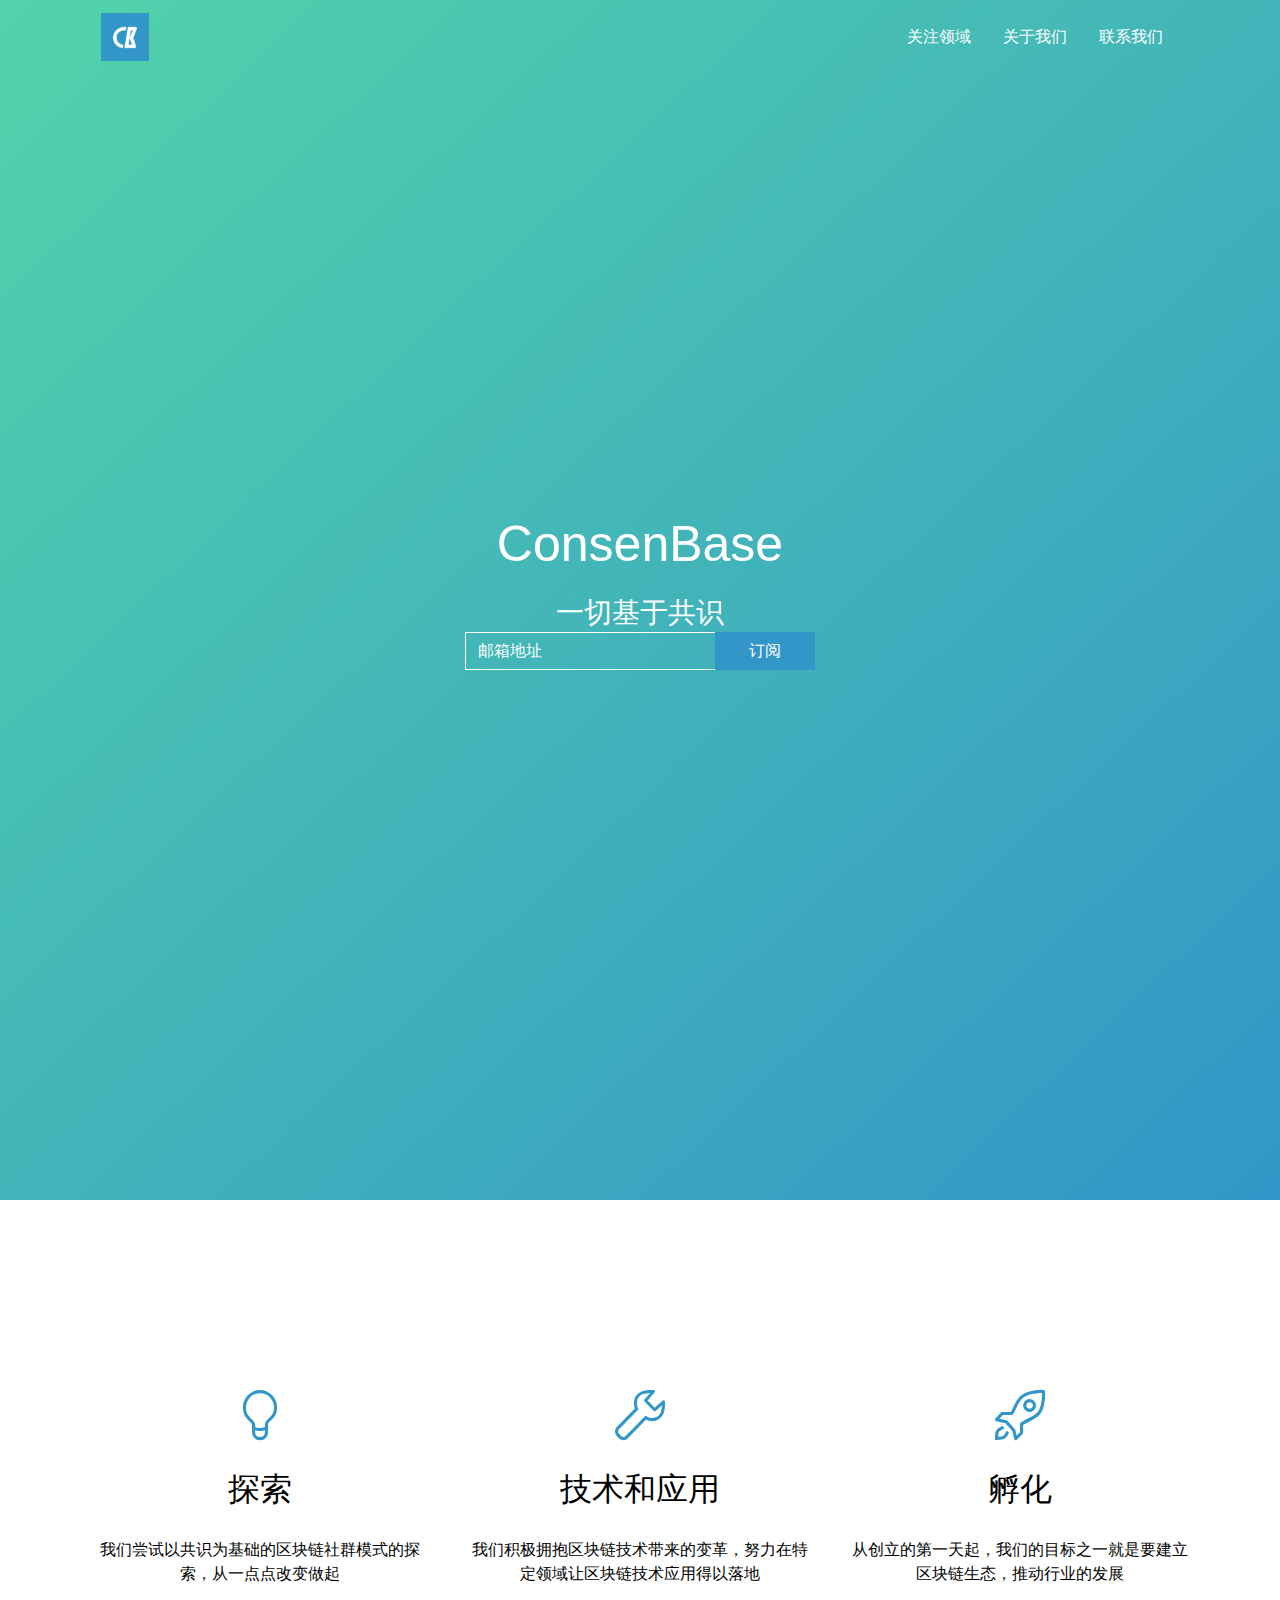
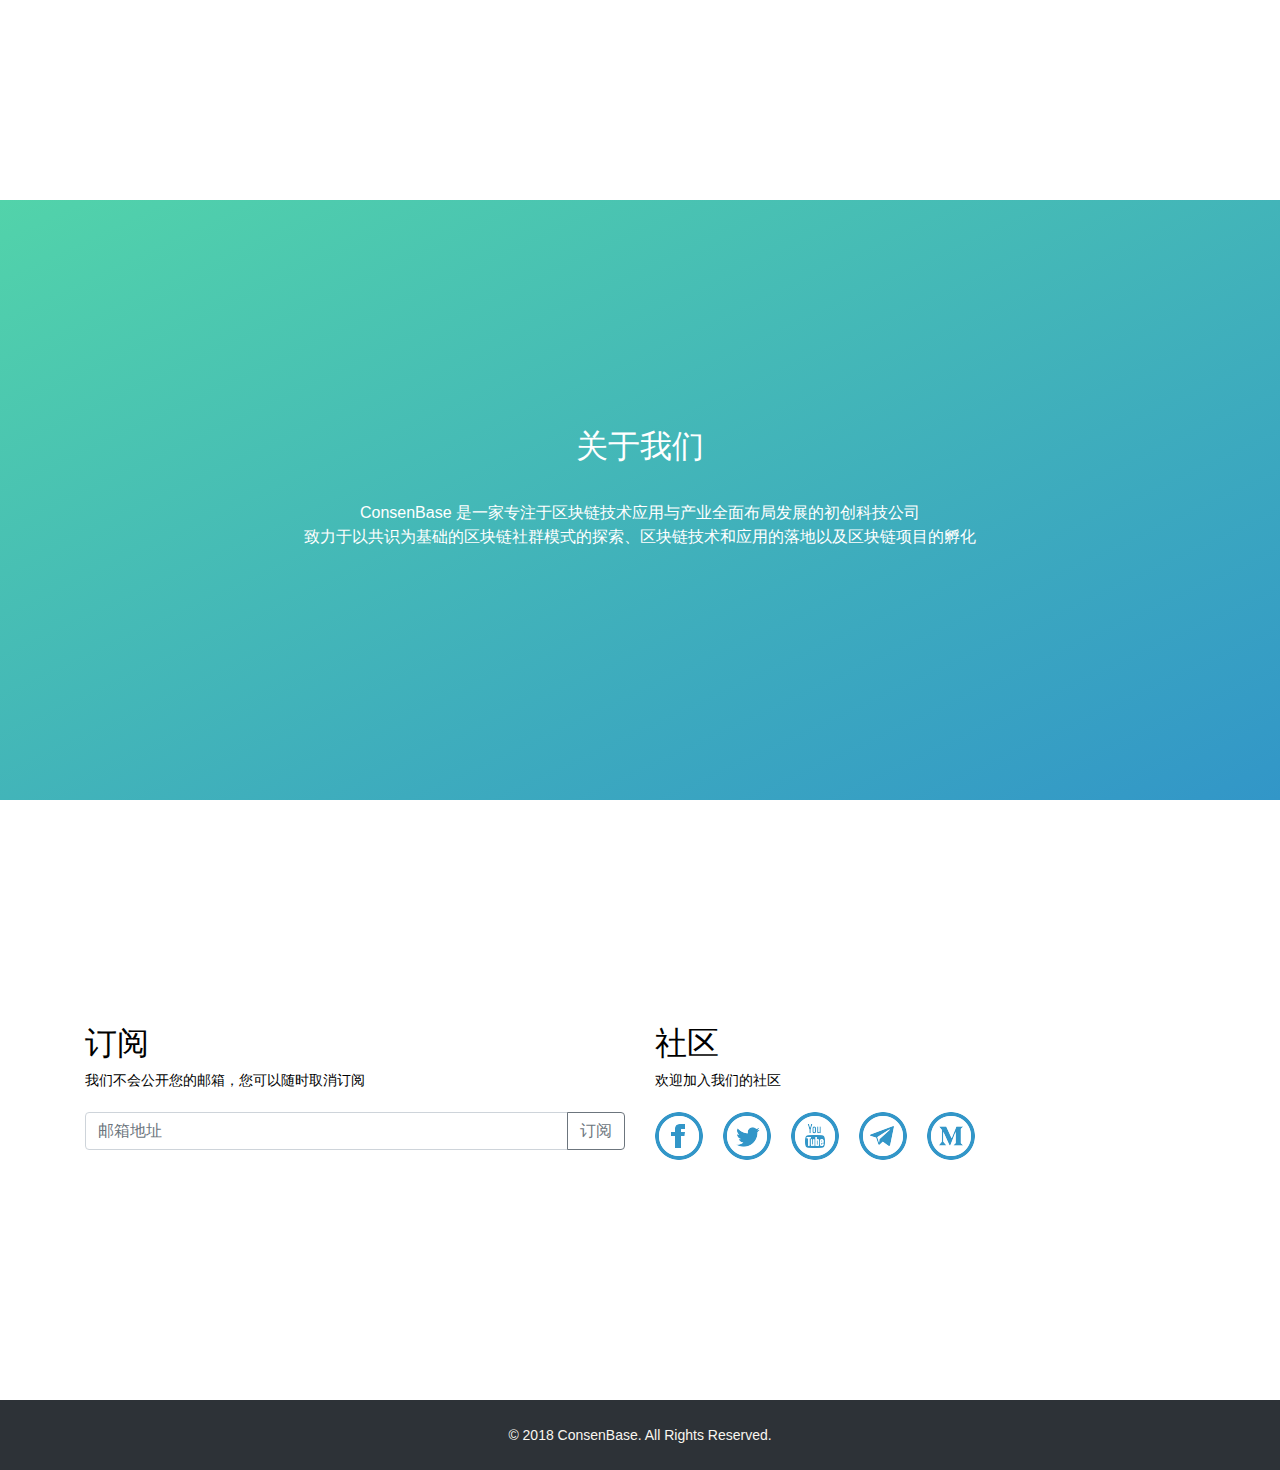
<file: index.html>
<!DOCTYPE html><html><head><meta name="generator" content="Hugo 0.32-DEV"><meta charset="utf-8"><meta http-equiv="X-UA-Compatible" content="IE=edge"><title>ConsenBase | 专注于区块链技术应用与产业全面布局发展</title><meta name="viewport" content="width=device-width,initial-scale=1"><meta name="author" content="Consenbase"><meta name="description" content="blockchain, consensus, smart contract, 区块链，智能合约"><meta http-equiv="content-language" content="en-us"><link rel="canonical" href="consenbase.io/"><link rel="icon" href="images/logo-v1-128x128.png" sizes="32x32"><link rel="icon" href="images/logo-v1-256x256.png" sizes="192x192"><link rel="apple-touch-icon-precomposed" href="images/logo-v1-256x256.png"><meta name="msapplication-TileImage" content="images/logo-v1-256x256.png"><link href="https://fonts.googleapis.com/css?family=Source+Sans+Pro:400,300,600,400italic,700" rel="stylesheet" type="text/css"><link rel="stylesheet" href="css/animate.css"><link rel="stylesheet" href="css/icomoon.css"><link rel="stylesheet" href="css/simple-line-icons.css"><link rel="stylesheet" href="css/magnific-popup.css"><link rel="stylesheet" href="css/bootstrap.css"><link rel="stylesheet" href="css/style.css"><script src="js/modernizr-2.6.2.min.js"></script><script async src="https://www.googletagmanager.com/gtag/js?id=UA-119179083-1"></script><script>function gtag(){dataLayer.push(arguments)}window.dataLayer=window.dataLayer||[],gtag("js",new Date),gtag("config","UA-119179083-1")</script><script id="mcjs">!function(e,c,t,s,a){s=e.createElement(c),a=e.getElementsByTagName(c)[0],s.async=1,s.src="https://chimpstatic.com/mcjs-connected/js/users/b2198b12ed7c0784bedabaafc/8f85675a647643839c8d03111.js",a.parentNode.insertBefore(s,a)}(document,"script")</script></head><body><header role="banner" id="cbio-header"><div class="container"><nav class="navbar navbar-default"><div class="navbar-header"><a class="navbar-brand" href="index.html"><img src="images/logo-v1-64x64.png" alt="ConsenBase" style="width:48px"></a></div><div id="navbar"><ul class="nav justify-content-end"><li class="nav-item"><a class="nav-link nav-link-padding" href="#" data-nav-section="intro">关注领域</a></li><li class="nav-item"><a class="nav-link nav-link-padding" href="#" data-nav-section="about">关于我们</a></li><li class="nav-item"><a class="nav-link nav-link-padding" href="#" data-nav-section="contact">联系我们</a></li></ul></div></nav></div></header><section id="cbio-cover" data-section="cover" class="gradient-fill"><div class="container"><div class="text-wrap"><div class="text-inner"><div class="row"><div class="col col-md-offset-2"><h1 class="to-animate">ConsenBase</h1><h2 class="to-animate">一切基于共识</h2></div></div><div class="row"><div class="col"></div><div class="col"><form action="https://consenbase.us18.list-manage.com/subscribe/post?u=b2198b12ed7c0784bedabaafc&id=cbc342a06a" method="post" id="mc-embedded-subscribe-form" name="mc-embedded-subscribe-form" class="validate" target="_blank" novalidate><div class="input-group mb-3 cover-input-wrap"><input type="text" class="form-control cover-input required" name="EMAIL" required placeholder="邮箱地址"><div class="input-group-append"><button type="submit" class="btn btn-outline-secondary cover-btn" type="button">订阅</button></div></div></form></div><div class="col"></div></div></div></div></div></section><section id="cbio-intro" data-section="intro"><div class="container"><div class="row"><div class="col-md-4 cbio-block to-animate"><div class="cbio-block-text"><i class="cbio-intro-icon icon-bulb"></i><h2>探索</h2><p>我们尝试以共识为基础的区块链社群模式的探索，从一点点改变做起</p></div></div><div class="col-md-4 cbio-block to-animate"><div class="cbio-block-text"><i class="cbio-intro-icon icon-wrench"></i><h2>技术和应用</h2><p>我们积极拥抱区块链技术带来的变革，努力在特定领域让区块链技术应用得以落地</p></div></div><div class="col-md-4 cbio-block to-animate"><div class="cbio-block-text"><i class="cbio-intro-icon icon-rocket"></i><h2>孵化</h2><p>从创立的第一天起，我们的目标之一就是要建立区块链生态，推动行业的发展</p></div></div></div></div></section><section id="cbio-about" data-section="about" class="gradient-fill"><div class="container"><div class="text-wrap" style="width:100%"><div class="text-inner"><div class="row"><div class="col col-md-offset-2 text-about"><h2 class="to-animate">关于我们</h2><p class="to-animate">ConsenBase 是一家专注于区块链技术应用与产业全面布局发展的初创科技公司<br>致力于以共识为基础的区块链社群模式的探索、区块链技术和应用的落地以及区块链项目的孵化</p></div></div></div></div></div></section><section id="cbio-contact" data-section="contact"><div class="container"><div class="text-wrap"><div class="text-inner"><div class="row"><div class="col-md-6 text-block"><h2 class="to-animate">订阅</h2><p>我们不会公开您的邮箱，您可以随时取消订阅</p><form action="https://consenbase.us18.list-manage.com/subscribe/post?u=b2198b12ed7c0784bedabaafc&id=cbc342a06a" method="post" id="mc-embedded-subscribe-form" name="mc-embedded-subscribe-form" class="validate" target="_blank" novalidate><div class="input-group mb-3 contact-input-wrap"><input type="text" class="form-control" name="EMAIL" placeholder="邮箱地址"><div class="input-group-append"><button type="submit" class="btn btn-outline-secondary btn-subscribe" type="button">订阅</button></div></div></form></div><div class="col-md-6 text-block"><h2 class="to-animate">社区</h2><p>欢迎加入我们的社区</p><div class="row"><div class="col"><ul class="community community-circle list-unstyled list-inline"><li><a href="https://www.facebook.com/ConsenBase"><img src="images/community/iconmonstr-facebook-5-48.png"></a></li><li><a href="https://twitter.com/ConsenBase"><img src="images/community/iconmonstr-twitter-5-48.png"></a></li><li><a href="https://www.youtube.com/channel/UCL0Y1B8jGitLJI2bfDGReRw"><img src="images/community/iconmonstr-youtube-5-48.png"></a></li><li><a href="https://t.me/consenbase"><img src="images/community/iconmonstr-telegram-5-48.png"></a></li><li><a href="https://medium.com/@consenbase"><img src="images/community/iconmonstr-medium-5-48.png"></a></li></ul></div></div></div></div></div></div></div></section><footer id="cbio-footer" role="footer"><div class="container"><div class="row"><div class="col text-wrap"><div class="text-inner"><p>&copy; 2018 ConsenBase. All Rights Reserved.</p></div></div></div></div></footer><script src="js/jquery.min.js"></script><script src="js/jquery.easing.1.3.js"></script><script src="js/bootstrap.min.js"></script><script src="js/jquery.waypoints.min.js"></script><script src="js/main.js"></script></body></html>
</file>
<file: css/icomoon.css>
@font-face {
	font-family: 'icomoon';
	src:url('../fonts/icomoon/icomoon.eot?qtatmt');
	src:url('../fonts/icomoon/icomoon.eot?qtatmt#iefix') format('embedded-opentype'),
		url('../fonts/icomoon/icomoon.ttf?qtatmt') format('truetype'),
		url('../fonts/icomoon/icomoon.woff?qtatmt') format('woff'),
		url('../fonts/icomoon/icomoon.svg?qtatmt#icomoon') format('svg');
	font-weight: normal;
	font-style: normal;
}

[class^="icon-"], [class*=" icon-"] {
	font-family: 'icomoon';
	speak: none;
	font-style: normal;
	font-weight: normal;
	font-variant: normal;
	text-transform: none;
	line-height: 1;

	/* Better Font Rendering =========== */
	-webkit-font-smoothing: antialiased;
	-moz-osx-font-smoothing: grayscale;
}

.icon-glass:before {
	content: "\f000";
}
.icon-music:before {
	content: "\f001";
}
.icon-search2:before {
	content: "\f002";
}
.icon-envelope-o:before {
	content: "\f003";
}
.icon-heart:before {
	content: "\f004";
}
.icon-star:before {
	content: "\f005";
}
.icon-star-o:before {
	content: "\f006";
}
.icon-user:before {
	content: "\f007";
}
.icon-film:before {
	content: "\f008";
}
.icon-th-large:before {
	content: "\f009";
}
.icon-th:before {
	content: "\f00a";
}
.icon-th-list:before {
	content: "\f00b";
}
.icon-check:before {
	content: "\f00c";
}
.icon-close:before {
	content: "\f00d";
}
.icon-remove:before {
	content: "\f00d";
}
.icon-times:before {
	content: "\f00d";
}
.icon-search-plus:before {
	content: "\f00e";
}
.icon-search-minus:before {
	content: "\f010";
}
.icon-power-off:before {
	content: "\f011";
}
.icon-signal:before {
	content: "\f012";
}
.icon-cog:before {
	content: "\f013";
}
.icon-gear:before {
	content: "\f013";
}
.icon-trash-o:before {
	content: "\f014";
}
.icon-home:before {
	content: "\f015";
}
.icon-file-o:before {
	content: "\f016";
}
.icon-clock-o:before {
	content: "\f017";
}
.icon-road:before {
	content: "\f018";
}
.icon-download:before {
	content: "\f019";
}
.icon-arrow-circle-o-down:before {
	content: "\f01a";
}
.icon-arrow-circle-o-up:before {
	content: "\f01b";
}
.icon-inbox:before {
	content: "\f01c";
}
.icon-play-circle-o:before {
	content: "\f01d";
}
.icon-repeat2:before {
	content: "\f01e";
}
.icon-rotate-right:before {
	content: "\f01e";
}
.icon-refresh:before {
	content: "\f021";
}
.icon-list-alt:before {
	content: "\f022";
}
.icon-lock:before {
	content: "\f023";
}
.icon-flag:before {
	content: "\f024";
}
.icon-headphones:before {
	content: "\f025";
}
.icon-volume-off:before {
	content: "\f026";
}
.icon-volume-down:before {
	content: "\f027";
}
.icon-volume-up:before {
	content: "\f028";
}
.icon-qrcode:before {
	content: "\f029";
}
.icon-barcode:before {
	content: "\f02a";
}
.icon-tag:before {
	content: "\f02b";
}
.icon-tags:before {
	content: "\f02c";
}
.icon-book:before {
	content: "\f02d";
}
.icon-bookmark:before {
	content: "\f02e";
}
.icon-print:before {
	content: "\f02f";
}
.icon-camera:before {
	content: "\f030";
}
.icon-font:before {
	content: "\f031";
}
.icon-bold:before {
	content: "\f032";
}
.icon-italic:before {
	content: "\f033";
}
.icon-text-height:before {
	content: "\f034";
}
.icon-text-width:before {
	content: "\f035";
}
.icon-align-left:before {
	content: "\f036";
}
.icon-align-center2:before {
	content: "\f037";
}
.icon-align-right:before {
	content: "\f038";
}
.icon-align-justify2:before {
	content: "\f039";
}
.icon-list:before {
	content: "\f03a";
}
.icon-dedent:before {
	content: "\f03b";
}
.icon-outdent:before {
	content: "\f03b";
}
.icon-indent:before {
	content: "\f03c";
}
.icon-video-camera:before {
	content: "\f03d";
}
.icon-image:before {
	content: "\f03e";
}
.icon-photo:before {
	content: "\f03e";
}
.icon-picture-o:before {
	content: "\f03e";
}
.icon-pencil:before {
	content: "\f040";
}
.icon-map-marker:before {
	content: "\f041";
}
.icon-adjust:before {
	content: "\f042";
}
.icon-tint:before {
	content: "\f043";
}
.icon-edit:before {
	content: "\f044";
}
.icon-pencil-square-o:before {
	content: "\f044";
}
.icon-share-square-o:before {
	content: "\f045";
}
.icon-check-square-o:before {
	content: "\f046";
}
.icon-arrows:before {
	content: "\f047";
}
.icon-step-backward:before {
	content: "\f048";
}
.icon-fast-backward:before {
	content: "\f049";
}
.icon-backward:before {
	content: "\f04a";
}
.icon-play2:before {
	content: "\f04b";
}
.icon-pause2:before {
	content: "\f04c";
}
.icon-stop2:before {
	content: "\f04d";
}
.icon-forward:before {
	content: "\f04e";
}
.icon-fast-forward2:before {
	content: "\f050";
}
.icon-step-forward:before {
	content: "\f051";
}
.icon-eject:before {
	content: "\f052";
}
.icon-chevron-left:before {
	content: "\f053";
}
.icon-chevron-right:before {
	content: "\f054";
}
.icon-plus-circle:before {
	content: "\f055";
}
.icon-minus-circle:before {
	content: "\f056";
}
.icon-times-circle:before {
	content: "\f057";
}
.icon-check-circle:before {
	content: "\f058";
}
.icon-question-circle:before {
	content: "\f059";
}
.icon-info-circle:before {
	content: "\f05a";
}
.icon-crosshairs:before {
	content: "\f05b";
}
.icon-times-circle-o:before {
	content: "\f05c";
}
.icon-check-circle-o:before {
	content: "\f05d";
}
.icon-ban2:before {
	content: "\f05e";
}
.icon-arrow-left:before {
	content: "\f060";
}
.icon-arrow-right:before {
	content: "\f061";
}
.icon-arrow-up:before {
	content: "\f062";
}
.icon-arrow-down:before {
	content: "\f063";
}
.icon-mail-forward:before {
	content: "\f064";
}
.icon-share:before {
	content: "\f064";
}
.icon-expand2:before {
	content: "\f065";
}
.icon-compress:before {
	content: "\f066";
}
.icon-plus:before {
	content: "\f067";
}
.icon-minus:before {
	content: "\f068";
}
.icon-asterisk:before {
	content: "\f069";
}
.icon-exclamation-circle:before {
	content: "\f06a";
}
.icon-gift:before {
	content: "\f06b";
}
.icon-leaf:before {
	content: "\f06c";
}
.icon-fire:before {
	content: "\f06d";
}
.icon-eye:before {
	content: "\f06e";
}
.icon-eye-slash:before {
	content: "\f070";
}
.icon-exclamation-triangle:before {
	content: "\f071";
}
.icon-warning:before {
	content: "\f071";
}
.icon-plane:before {
	content: "\f072";
}
.icon-calendar:before {
	content: "\f073";
}
.icon-random:before {
	content: "\f074";
}
.icon-comment:before {
	content: "\f075";
}
.icon-magnet:before {
	content: "\f076";
}
.icon-chevron-up:before {
	content: "\f077";
}
.icon-chevron-down:before {
	content: "\f078";
}
.icon-retweet:before {
	content: "\f079";
}
.icon-shopping-cart:before {
	content: "\f07a";
}
.icon-folder:before {
	content: "\f07b";
}
.icon-folder-open:before {
	content: "\f07c";
}
.icon-arrows-v:before {
	content: "\f07d";
}
.icon-arrows-h:before {
	content: "\f07e";
}
.icon-bar-chart:before {
	content: "\f080";
}
.icon-bar-chart-o:before {
	content: "\f080";
}
.icon-twitter-square:before {
	content: "\f081";
}
.icon-facebook-square:before {
	content: "\f082";
}
.icon-camera-retro:before {
	content: "\f083";
}
.icon-key:before {
	content: "\f084";
}
.icon-cogs:before {
	content: "\f085";
}
.icon-gears:before {
	content: "\f085";
}
.icon-comments:before {
	content: "\f086";
}
.icon-thumbs-o-up:before {
	content: "\f087";
}
.icon-thumbs-o-down:before {
	content: "\f088";
}
.icon-star-half:before {
	content: "\f089";
}
.icon-heart-o:before {
	content: "\f08a";
}
.icon-sign-out:before {
	content: "\f08b";
}
.icon-linkedin-square:before {
	content: "\f08c";
}
.icon-thumb-tack:before {
	content: "\f08d";
}
.icon-external-link:before {
	content: "\f08e";
}
.icon-sign-in:before {
	content: "\f090";
}
.icon-trophy:before {
	content: "\f091";
}
.icon-github-square:before {
	content: "\f092";
}
.icon-upload:before {
	content: "\f093";
}
.icon-lemon-o:before {
	content: "\f094";
}
.icon-phone:before {
	content: "\f095";
}
.icon-square-o:before {
	content: "\f096";
}
.icon-bookmark-o:before {
	content: "\f097";
}
.icon-phone-square:before {
	content: "\f098";
}
.icon-twitter:before {
	content: "\f099";
}
.icon-facebook:before {
	content: "\f09a";
}
.icon-facebook-f:before {
	content: "\f09a";
}
.icon-github:before {
	content: "\f09b";
}
.icon-unlock2:before {
	content: "\f09c";
}
.icon-credit-card:before {
	content: "\f09d";
}
.icon-feed:before {
	content: "\f09e";
}
.icon-rss:before {
	content: "\f09e";
}
.icon-hdd-o:before {
	content: "\f0a0";
}
.icon-bullhorn:before {
	content: "\f0a1";
}
.icon-bell-o:before {
	content: "\f0a2";
}
.icon-certificate:before {
	content: "\f0a3";
}
.icon-hand-o-right:before {
	content: "\f0a4";
}
.icon-hand-o-left:before {
	content: "\f0a5";
}
.icon-hand-o-up:before {
	content: "\f0a6";
}
.icon-hand-o-down:before {
	content: "\f0a7";
}
.icon-arrow-circle-left:before {
	content: "\f0a8";
}
.icon-arrow-circle-right:before {
	content: "\f0a9";
}
.icon-arrow-circle-up:before {
	content: "\f0aa";
}
.icon-arrow-circle-down:before {
	content: "\f0ab";
}
.icon-globe:before {
	content: "\f0ac";
}
.icon-wrench:before {
	content: "\f0ad";
}
.icon-tasks:before {
	content: "\f0ae";
}
.icon-filter:before {
	content: "\f0b0";
}
.icon-briefcase:before {
	content: "\f0b1";
}
.icon-arrows-alt:before {
	content: "\f0b2";
}
.icon-group:before {
	content: "\f0c0";
}
.icon-users:before {
	content: "\f0c0";
}
.icon-chain:before {
	content: "\f0c1";
}
.icon-link:before {
	content: "\f0c1";
}
.icon-cloud:before {
	content: "\f0c2";
}
.icon-flask:before {
	content: "\f0c3";
}
.icon-cut:before {
	content: "\f0c4";
}
.icon-scissors:before {
	content: "\f0c4";
}
.icon-copy:before {
	content: "\f0c5";
}
.icon-files-o:before {
	content: "\f0c5";
}
.icon-paperclip:before {
	content: "\f0c6";
}
.icon-floppy-o:before {
	content: "\f0c7";
}
.icon-save:before {
	content: "\f0c7";
}
.icon-square:before {
	content: "\f0c8";
}
.icon-bars:before {
	content: "\f0c9";
}
.icon-navicon:before {
	content: "\f0c9";
}
.icon-reorder:before {
	content: "\f0c9";
}
.icon-list-ul:before {
	content: "\f0ca";
}
.icon-list-ol:before {
	content: "\f0cb";
}
.icon-strikethrough:before {
	content: "\f0cc";
}
.icon-underline:before {
	content: "\f0cd";
}
.icon-table:before {
	content: "\f0ce";
}
.icon-magic:before {
	content: "\f0d0";
}
.icon-truck:before {
	content: "\f0d1";
}
.icon-pinterest:before {
	content: "\f0d2";
}
.icon-pinterest-square:before {
	content: "\f0d3";
}
.icon-google-plus-square:before {
	content: "\f0d4";
}
.icon-google-plus:before {
	content: "\f0d5";
}
.icon-money:before {
	content: "\f0d6";
}
.icon-caret-down:before {
	content: "\f0d7";
}
.icon-caret-up:before {
	content: "\f0d8";
}
.icon-caret-left:before {
	content: "\f0d9";
}
.icon-caret-right:before {
	content: "\f0da";
}
.icon-columns2:before {
	content: "\f0db";
}
.icon-sort:before {
	content: "\f0dc";
}
.icon-unsorted:before {
	content: "\f0dc";
}
.icon-sort-desc:before {
	content: "\f0dd";
}
.icon-sort-down:before {
	content: "\f0dd";
}
.icon-sort-asc:before {
	content: "\f0de";
}
.icon-sort-up:before {
	content: "\f0de";
}
.icon-envelope:before {
	content: "\f0e0";
}
.icon-linkedin:before {
	content: "\f0e1";
}
.icon-rotate-left:before {
	content: "\f0e2";
}
.icon-undo:before {
	content: "\f0e2";
}
.icon-gavel:before {
	content: "\f0e3";
}
.icon-legal:before {
	content: "\f0e3";
}
.icon-dashboard:before {
	content: "\f0e4";
}
.icon-tachometer:before {
	content: "\f0e4";
}
.icon-comment-o:before {
	content: "\f0e5";
}
.icon-comments-o:before {
	content: "\f0e6";
}
.icon-bolt:before {
	content: "\f0e7";
}
.icon-flash:before {
	content: "\f0e7";
}
.icon-sitemap:before {
	content: "\f0e8";
}
.icon-umbrella2:before {
	content: "\f0e9";
}
.icon-clipboard:before {
	content: "\f0ea";
}
.icon-paste:before {
	content: "\f0ea";
}
.icon-lightbulb-o:before {
	content: "\f0eb";
}
.icon-exchange:before {
	content: "\f0ec";
}
.icon-cloud-download2:before {
	content: "\f0ed";
}
.icon-cloud-upload2:before {
	content: "\f0ee";
}
.icon-user-md:before {
	content: "\f0f0";
}
.icon-stethoscope:before {
	content: "\f0f1";
}
.icon-suitcase:before {
	content: "\f0f2";
}
.icon-bell:before {
	content: "\f0f3";
}
.icon-coffee:before {
	content: "\f0f4";
}
.icon-cutlery:before {
	content: "\f0f5";
}
.icon-file-text-o:before {
	content: "\f0f6";
}
.icon-building-o:before {
	content: "\f0f7";
}
.icon-hospital-o:before {
	content: "\f0f8";
}
.icon-ambulance:before {
	content: "\f0f9";
}
.icon-medkit:before {
	content: "\f0fa";
}
.icon-fighter-jet:before {
	content: "\f0fb";
}
.icon-beer:before {
	content: "\f0fc";
}
.icon-h-square:before {
	content: "\f0fd";
}
.icon-plus-square:before {
	content: "\f0fe";
}
.icon-angle-double-left:before {
	content: "\f100";
}
.icon-angle-double-right:before {
	content: "\f101";
}
.icon-angle-double-up:before {
	content: "\f102";
}
.icon-angle-double-down:before {
	content: "\f103";
}
.icon-angle-left:before {
	content: "\f104";
}
.icon-angle-right:before {
	content: "\f105";
}
.icon-angle-up:before {
	content: "\f106";
}
.icon-angle-down:before {
	content: "\f107";
}
.icon-desktop:before {
	content: "\f108";
}
.icon-laptop:before {
	content: "\f109";
}
.icon-tablet:before {
	content: "\f10a";
}
.icon-mobile:before {
	content: "\f10b";
}
.icon-mobile-phone:before {
	content: "\f10b";
}
.icon-circle-o:before {
	content: "\f10c";
}
.icon-quote-left:before {
	content: "\f10d";
}
.icon-quote-right:before {
	content: "\f10e";
}
.icon-spinner:before {
	content: "\f110";
}
.icon-circle:before {
	content: "\f111";
}
.icon-mail-reply:before {
	content: "\f112";
}
.icon-reply:before {
	content: "\f112";
}
.icon-github-alt:before {
	content: "\f113";
}
.icon-folder-o:before {
	content: "\f114";
}
.icon-folder-open-o:before {
	content: "\f115";
}
.icon-smile-o:before {
	content: "\f118";
}
.icon-frown-o:before {
	content: "\f119";
}
.icon-meh-o:before {
	content: "\f11a";
}
.icon-gamepad:before {
	content: "\f11b";
}
.icon-keyboard-o:before {
	content: "\f11c";
}
.icon-flag-o:before {
	content: "\f11d";
}
.icon-flag-checkered:before {
	content: "\f11e";
}
.icon-terminal:before {
	content: "\f120";
}
.icon-code:before {
	content: "\f121";
}
.icon-mail-reply-all:before {
	content: "\f122";
}
.icon-reply-all:before {
	content: "\f122";
}
.icon-star-half-empty:before {
	content: "\f123";
}
.icon-star-half-full:before {
	content: "\f123";
}
.icon-star-half-o:before {
	content: "\f123";
}
.icon-location-arrow:before {
	content: "\f124";
}
.icon-crop:before {
	content: "\f125";
}
.icon-code-fork:before {
	content: "\f126";
}
.icon-chain-broken:before {
	content: "\f127";
}
.icon-unlink:before {
	content: "\f127";
}
.icon-question:before {
	content: "\f128";
}
.icon-info:before {
	content: "\f129";
}
.icon-exclamation:before {
	content: "\f12a";
}
.icon-superscript:before {
	content: "\f12b";
}
.icon-subscript:before {
	content: "\f12c";
}
.icon-eraser:before {
	content: "\f12d";
}
.icon-puzzle-piece:before {
	content: "\f12e";
}
.icon-microphone2:before {
	content: "\f130";
}
.icon-microphone-slash:before {
	content: "\f131";
}
.icon-shield:before {
	content: "\f132";
}
.icon-calendar-o:before {
	content: "\f133";
}
.icon-fire-extinguisher:before {
	content: "\f134";
}
.icon-rocket:before {
	content: "\f135";
}
.icon-maxcdn:before {
	content: "\f136";
}
.icon-chevron-circle-left:before {
	content: "\f137";
}
.icon-chevron-circle-right:before {
	content: "\f138";
}
.icon-chevron-circle-up:before {
	content: "\f139";
}
.icon-chevron-circle-down:before {
	content: "\f13a";
}
.icon-html5:before {
	content: "\f13b";
}
.icon-css3:before {
	content: "\f13c";
}
.icon-anchor2:before {
	content: "\f13d";
}
.icon-unlock-alt:before {
	content: "\f13e";
}
.icon-bullseye:before {
	content: "\f140";
}
.icon-ellipsis-h:before {
	content: "\f141";
}
.icon-ellipsis-v:before {
	content: "\f142";
}
.icon-rss-square:before {
	content: "\f143";
}
.icon-play-circle:before {
	content: "\f144";
}
.icon-ticket:before {
	content: "\f145";
}
.icon-minus-square:before {
	content: "\f146";
}
.icon-minus-square-o:before {
	content: "\f147";
}
.icon-level-up:before {
	content: "\f148";
}
.icon-level-down:before {
	content: "\f149";
}
.icon-check-square:before {
	content: "\f14a";
}
.icon-pencil-square:before {
	content: "\f14b";
}
.icon-external-link-square:before {
	content: "\f14c";
}
.icon-share-square:before {
	content: "\f14d";
}
.icon-compass:before {
	content: "\f14e";
}
.icon-caret-square-o-down:before {
	content: "\f150";
}
.icon-toggle-down:before {
	content: "\f150";
}
.icon-caret-square-o-up:before {
	content: "\f151";
}
.icon-toggle-up:before {
	content: "\f151";
}
.icon-caret-square-o-right:before {
	content: "\f152";
}
.icon-toggle-right:before {
	content: "\f152";
}
.icon-eur:before {
	content: "\f153";
}
.icon-euro:before {
	content: "\f153";
}
.icon-gbp:before {
	content: "\f154";
}
.icon-dollar:before {
	content: "\f155";
}
.icon-usd:before {
	content: "\f155";
}
.icon-inr:before {
	content: "\f156";
}
.icon-rupee:before {
	content: "\f156";
}
.icon-cny:before {
	content: "\f157";
}
.icon-jpy:before {
	content: "\f157";
}
.icon-rmb:before {
	content: "\f157";
}
.icon-yen:before {
	content: "\f157";
}
.icon-rouble:before {
	content: "\f158";
}
.icon-rub:before {
	content: "\f158";
}
.icon-ruble:before {
	content: "\f158";
}
.icon-krw:before {
	content: "\f159";
}
.icon-won:before {
	content: "\f159";
}
.icon-bitcoin:before {
	content: "\f15a";
}
.icon-btc:before {
	content: "\f15a";
}
.icon-file2:before {
	content: "\f15b";
}
.icon-file-text:before {
	content: "\f15c";
}
.icon-sort-alpha-asc:before {
	content: "\f15d";
}
.icon-sort-alpha-desc:before {
	content: "\f15e";
}
.icon-sort-amount-asc:before {
	content: "\f160";
}
.icon-sort-amount-desc:before {
	content: "\f161";
}
.icon-sort-numeric-asc:before {
	content: "\f162";
}
.icon-sort-numeric-desc:before {
	content: "\f163";
}
.icon-thumbs-up:before {
	content: "\f164";
}
.icon-thumbs-down:before {
	content: "\f165";
}
.icon-youtube-square:before {
	content: "\f166";
}
.icon-youtube:before {
	content: "\f167";
}
.icon-xing:before {
	content: "\f168";
}
.icon-xing-square:before {
	content: "\f169";
}
.icon-youtube-play:before {
	content: "\f16a";
}
.icon-dropbox:before {
	content: "\f16b";
}
.icon-stack-overflow:before {
	content: "\f16c";
}
.icon-instagram:before {
	content: "\f16d";
}
.icon-flickr:before {
	content: "\f16e";
}
.icon-adn:before {
	content: "\f170";
}
.icon-bitbucket:before {
	content: "\f171";
}
.icon-bitbucket-square:before {
	content: "\f172";
}
.icon-tumblr:before {
	content: "\f173";
}
.icon-tumblr-square:before {
	content: "\f174";
}
.icon-long-arrow-down:before {
	content: "\f175";
}
.icon-long-arrow-up:before {
	content: "\f176";
}
.icon-long-arrow-left:before {
	content: "\f177";
}
.icon-long-arrow-right:before {
	content: "\f178";
}
.icon-apple:before {
	content: "\f179";
}
.icon-windows:before {
	content: "\f17a";
}
.icon-android:before {
	content: "\f17b";
}
.icon-linux:before {
	content: "\f17c";
}
.icon-dribbble:before {
	content: "\f17d";
}
.icon-skype:before {
	content: "\f17e";
}
.icon-foursquare:before {
	content: "\f180";
}
.icon-trello:before {
	content: "\f181";
}
.icon-female:before {
	content: "\f182";
}
.icon-male:before {
	content: "\f183";
}
.icon-gittip:before {
	content: "\f184";
}
.icon-gratipay:before {
	content: "\f184";
}
.icon-sun-o:before {
	content: "\f185";
}
.icon-moon-o:before {
	content: "\f186";
}
.icon-archive:before {
	content: "\f187";
}
.icon-bug:before {
	content: "\f188";
}
.icon-vk:before {
	content: "\f189";
}
.icon-weibo:before {
	content: "\f18a";
}
.icon-renren:before {
	content: "\f18b";
}
.icon-pagelines:before {
	content: "\f18c";
}
.icon-stack-exchange:before {
	content: "\f18d";
}
.icon-arrow-circle-o-right:before {
	content: "\f18e";
}
.icon-arrow-circle-o-left:before {
	content: "\f190";
}
.icon-caret-square-o-left:before {
	content: "\f191";
}
.icon-toggle-left:before {
	content: "\f191";
}
.icon-dot-circle-o:before {
	content: "\f192";
}
.icon-wheelchair:before {
	content: "\f193";
}
.icon-vimeo-square:before {
	content: "\f194";
}
.icon-try:before {
	content: "\f195";
}
.icon-turkish-lira:before {
	content: "\f195";
}
.icon-plus-square-o:before {
	content: "\f196";
}
.icon-space-shuttle:before {
	content: "\f197";
}
.icon-slack:before {
	content: "\f198";
}
.icon-envelope-square:before {
	content: "\f199";
}
.icon-wordpress:before {
	content: "\f19a";
}
.icon-openid:before {
	content: "\f19b";
}
.icon-bank:before {
	content: "\f19c";
}
.icon-institution:before {
	content: "\f19c";
}
.icon-university:before {
	content: "\f19c";
}
.icon-graduation-cap:before {
	content: "\f19d";
}
.icon-mortar-board:before {
	content: "\f19d";
}
.icon-yahoo:before {
	content: "\f19e";
}
.icon-google:before {
	content: "\f1a0";
}
.icon-reddit:before {
	content: "\f1a1";
}
.icon-reddit-square:before {
	content: "\f1a2";
}
.icon-stumbleupon-circle:before {
	content: "\f1a3";
}
.icon-stumbleupon:before {
	content: "\f1a4";
}
.icon-delicious:before {
	content: "\f1a5";
}
.icon-digg:before {
	content: "\f1a6";
}
.icon-pied-piper:before {
	content: "\f1a7";
}
.icon-pied-piper-alt:before {
	content: "\f1a8";
}
.icon-drupal:before {
	content: "\f1a9";
}
.icon-joomla:before {
	content: "\f1aa";
}
.icon-language:before {
	content: "\f1ab";
}
.icon-fax:before {
	content: "\f1ac";
}
.icon-building:before {
	content: "\f1ad";
}
.icon-child:before {
	content: "\f1ae";
}
.icon-paw:before {
	content: "\f1b0";
}
.icon-spoon:before {
	content: "\f1b1";
}
.icon-cube:before {
	content: "\f1b2";
}
.icon-cubes:before {
	content: "\f1b3";
}
.icon-behance:before {
	content: "\f1b4";
}
.icon-behance-square:before {
	content: "\f1b5";
}
.icon-steam:before {
	content: "\f1b6";
}
.icon-steam-square:before {
	content: "\f1b7";
}
.icon-recycle:before {
	content: "\f1b8";
}
.icon-automobile:before {
	content: "\f1b9";
}
.icon-car:before {
	content: "\f1b9";
}
.icon-cab:before {
	content: "\f1ba";
}
.icon-taxi:before {
	content: "\f1ba";
}
.icon-tree:before {
	content: "\f1bb";
}
.icon-spotify:before {
	content: "\f1bc";
}
.icon-deviantart:before {
	content: "\f1bd";
}
.icon-soundcloud:before {
	content: "\f1be";
}
.icon-database:before {
	content: "\f1c0";
}
.icon-file-pdf-o:before {
	content: "\f1c1";
}
.icon-file-word-o:before {
	content: "\f1c2";
}
.icon-file-excel-o:before {
	content: "\f1c3";
}
.icon-file-powerpoint-o:before {
	content: "\f1c4";
}
.icon-file-image-o:before {
	content: "\f1c5";
}
.icon-file-photo-o:before {
	content: "\f1c5";
}
.icon-file-picture-o:before {
	content: "\f1c5";
}
.icon-file-archive-o:before {
	content: "\f1c6";
}
.icon-file-zip-o:before {
	content: "\f1c6";
}
.icon-file-audio-o:before {
	content: "\f1c7";
}
.icon-file-sound-o:before {
	content: "\f1c7";
}
.icon-file-movie-o:before {
	content: "\f1c8";
}
.icon-file-video-o:before {
	content: "\f1c8";
}
.icon-file-code-o:before {
	content: "\f1c9";
}
.icon-vine:before {
	content: "\f1ca";
}
.icon-codepen:before {
	content: "\f1cb";
}
.icon-jsfiddle:before {
	content: "\f1cc";
}
.icon-life-bouy:before {
	content: "\f1cd";
}
.icon-life-buoy:before {
	content: "\f1cd";
}
.icon-life-ring:before {
	content: "\f1cd";
}
.icon-life-saver:before {
	content: "\f1cd";
}
.icon-support:before {
	content: "\f1cd";
}
.icon-circle-o-notch:before {
	content: "\f1ce";
}
.icon-ra:before {
	content: "\f1d0";
}
.icon-rebel:before {
	content: "\f1d0";
}
.icon-empire:before {
	content: "\f1d1";
}
.icon-ge:before {
	content: "\f1d1";
}
.icon-git-square:before {
	content: "\f1d2";
}
.icon-git:before {
	content: "\f1d3";
}
.icon-hacker-news:before {
	content: "\f1d4";
}
.icon-y-combinator-square:before {
	content: "\f1d4";
}
.icon-yc-square:before {
	content: "\f1d4";
}
.icon-tencent-weibo:before {
	content: "\f1d5";
}
.icon-qq:before {
	content: "\f1d6";
}
.icon-wechat:before {
	content: "\f1d7";
}
.icon-weixin:before {
	content: "\f1d7";
}
.icon-paper-plane:before {
	content: "\f1d8";
}
.icon-send:before {
	content: "\f1d8";
}
.icon-paper-plane-o:before {
	content: "\f1d9";
}
.icon-send-o:before {
	content: "\f1d9";
}
.icon-history:before {
	content: "\f1da";
}
.icon-circle-thin:before {
	content: "\f1db";
}
.icon-header:before {
	content: "\f1dc";
}
.icon-paragraph2:before {
	content: "\f1dd";
}
.icon-sliders:before {
	content: "\f1de";
}
.icon-share-alt:before {
	content: "\f1e0";
}
.icon-share-alt-square:before {
	content: "\f1e1";
}
.icon-bomb:before {
	content: "\f1e2";
}
.icon-futbol-o:before {
	content: "\f1e3";
}
.icon-soccer-ball-o:before {
	content: "\f1e3";
}
.icon-tty:before {
	content: "\f1e4";
}
.icon-binoculars:before {
	content: "\f1e5";
}
.icon-plug:before {
	content: "\f1e6";
}
.icon-slideshare:before {
	content: "\f1e7";
}
.icon-twitch:before {
	content: "\f1e8";
}
.icon-yelp:before {
	content: "\f1e9";
}
.icon-newspaper-o:before {
	content: "\f1ea";
}
.icon-wifi:before {
	content: "\f1eb";
}
.icon-calculator:before {
	content: "\f1ec";
}
.icon-paypal:before {
	content: "\f1ed";
}
.icon-google-wallet:before {
	content: "\f1ee";
}
.icon-cc-visa:before {
	content: "\f1f0";
}
.icon-cc-mastercard:before {
	content: "\f1f1";
}
.icon-cc-discover:before {
	content: "\f1f2";
}
.icon-cc-amex:before {
	content: "\f1f3";
}
.icon-cc-paypal:before {
	content: "\f1f4";
}
.icon-cc-stripe:before {
	content: "\f1f5";
}
.icon-bell-slash:before {
	content: "\f1f6";
}
.icon-bell-slash-o:before {
	content: "\f1f7";
}
.icon-trash:before {
	content: "\f1f8";
}
.icon-copyright:before {
	content: "\f1f9";
}
.icon-at:before {
	content: "\f1fa";
}
.icon-eyedropper:before {
	content: "\f1fb";
}
.icon-paint-brush:before {
	content: "\f1fc";
}
.icon-birthday-cake:before {
	content: "\f1fd";
}
.icon-area-chart:before {
	content: "\f1fe";
}
.icon-pie-chart:before {
	content: "\f200";
}
.icon-line-chart:before {
	content: "\f201";
}
.icon-lastfm:before {
	content: "\f202";
}
.icon-lastfm-square:before {
	content: "\f203";
}
.icon-toggle-off:before {
	content: "\f204";
}
.icon-toggle-on:before {
	content: "\f205";
}
.icon-bicycle:before {
	content: "\f206";
}
.icon-bus:before {
	content: "\f207";
}
.icon-ioxhost:before {
	content: "\f208";
}
.icon-angellist:before {
	content: "\f209";
}
.icon-cc:before {
	content: "\f20a";
}
.icon-ils:before {
	content: "\f20b";
}
.icon-shekel:before {
	content: "\f20b";
}
.icon-sheqel:before {
	content: "\f20b";
}
.icon-meanpath:before {
	content: "\f20c";
}
.icon-buysellads:before {
	content: "\f20d";
}
.icon-connectdevelop:before {
	content: "\f20e";
}
.icon-dashcube:before {
	content: "\f210";
}
.icon-forumbee:before {
	content: "\f211";
}
.icon-leanpub:before {
	content: "\f212";
}
.icon-sellsy:before {
	content: "\f213";
}
.icon-shirtsinbulk:before {
	content: "\f214";
}
.icon-simplybuilt:before {
	content: "\f215";
}
.icon-skyatlas:before {
	content: "\f216";
}
.icon-cart-plus:before {
	content: "\f217";
}
.icon-cart-arrow-down:before {
	content: "\f218";
}
.icon-diamond:before {
	content: "\f219";
}
.icon-ship:before {
	content: "\f21a";
}
.icon-user-secret:before {
	content: "\f21b";
}
.icon-motorcycle:before {
	content: "\f21c";
}
.icon-street-view:before {
	content: "\f21d";
}
.icon-heartbeat:before {
	content: "\f21e";
}
.icon-venus:before {
	content: "\f221";
}
.icon-mars:before {
	content: "\f222";
}
.icon-mercury:before {
	content: "\f223";
}
.icon-intersex:before {
	content: "\f224";
}
.icon-transgender:before {
	content: "\f224";
}
.icon-transgender-alt:before {
	content: "\f225";
}
.icon-venus-double:before {
	content: "\f226";
}
.icon-mars-double:before {
	content: "\f227";
}
.icon-venus-mars:before {
	content: "\f228";
}
.icon-mars-stroke:before {
	content: "\f229";
}
.icon-mars-stroke-v:before {
	content: "\f22a";
}
.icon-mars-stroke-h:before {
	content: "\f22b";
}
.icon-neuter:before {
	content: "\f22c";
}
.icon-genderless:before {
	content: "\f22d";
}
.icon-facebook-official:before {
	content: "\f230";
}
.icon-pinterest-p:before {
	content: "\f231";
}
.icon-whatsapp:before {
	content: "\f232";
}
.icon-server2:before {
	content: "\f233";
}
.icon-user-plus:before {
	content: "\f234";
}
.icon-user-times:before {
	content: "\f235";
}
.icon-bed:before {
	content: "\f236";
}
.icon-hotel:before {
	content: "\f236";
}
.icon-viacoin:before {
	content: "\f237";
}
.icon-train:before {
	content: "\f238";
}
.icon-subway:before {
	content: "\f239";
}
.icon-medium:before {
	content: "\f23a";
}
.icon-y-combinator:before {
	content: "\f23b";
}
.icon-yc:before {
	content: "\f23b";
}
.icon-optin-monster:before {
	content: "\f23c";
}
.icon-opencart:before {
	content: "\f23d";
}
.icon-expeditedssl:before {
	content: "\f23e";
}
.icon-battery-4:before {
	content: "\f240";
}
.icon-battery-full:before {
	content: "\f240";
}
.icon-battery-3:before {
	content: "\f241";
}
.icon-battery-three-quarters:before {
	content: "\f241";
}
.icon-battery-2:before {
	content: "\f242";
}
.icon-battery-half:before {
	content: "\f242";
}
.icon-battery-1:before {
	content: "\f243";
}
.icon-battery-quarter:before {
	content: "\f243";
}
.icon-battery-0:before {
	content: "\f244";
}
.icon-battery-empty:before {
	content: "\f244";
}
.icon-mouse-pointer:before {
	content: "\f245";
}
.icon-i-cursor:before {
	content: "\f246";
}
.icon-object-group:before {
	content: "\f247";
}
.icon-object-ungroup:before {
	content: "\f248";
}
.icon-sticky-note:before {
	content: "\f249";
}
.icon-sticky-note-o:before {
	content: "\f24a";
}
.icon-cc-jcb:before {
	content: "\f24b";
}
.icon-cc-diners-club:before {
	content: "\f24c";
}
.icon-clone:before {
	content: "\f24d";
}
.icon-balance-scale:before {
	content: "\f24e";
}
.icon-hourglass-o:before {
	content: "\f250";
}
.icon-hourglass-1:before {
	content: "\f251";
}
.icon-hourglass-start:before {
	content: "\f251";
}
.icon-hourglass-2:before {
	content: "\f252";
}
.icon-hourglass-half:before {
	content: "\f252";
}
.icon-hourglass-3:before {
	content: "\f253";
}
.icon-hourglass-end:before {
	content: "\f253";
}
.icon-hourglass:before {
	content: "\f254";
}
.icon-hand-grab-o:before {
	content: "\f255";
}
.icon-hand-rock-o:before {
	content: "\f255";
}
.icon-hand-paper-o:before {
	content: "\f256";
}
.icon-hand-stop-o:before {
	content: "\f256";
}
.icon-hand-scissors-o:before {
	content: "\f257";
}
.icon-hand-lizard-o:before {
	content: "\f258";
}
.icon-hand-spock-o:before {
	content: "\f259";
}
.icon-hand-pointer-o:before {
	content: "\f25a";
}
.icon-hand-peace-o:before {
	content: "\f25b";
}
.icon-trademark:before {
	content: "\f25c";
}
.icon-registered:before {
	content: "\f25d";
}
.icon-creative-commons:before {
	content: "\f25e";
}
.icon-gg:before {
	content: "\f260";
}
.icon-gg-circle:before {
	content: "\f261";
}
.icon-tripadvisor:before {
	content: "\f262";
}
.icon-odnoklassniki:before {
	content: "\f263";
}
.icon-odnoklassniki-square:before {
	content: "\f264";
}
.icon-get-pocket:before {
	content: "\f265";
}
.icon-wikipedia-w:before {
	content: "\f266";
}
.icon-safari:before {
	content: "\f267";
}
.icon-chrome:before {
	content: "\f268";
}
.icon-firefox:before {
	content: "\f269";
}
.icon-opera:before {
	content: "\f26a";
}
.icon-internet-explorer:before {
	content: "\f26b";
}
.icon-television:before {
	content: "\f26c";
}
.icon-tv:before {
	content: "\f26c";
}
.icon-contao:before {
	content: "\f26d";
}
.icon-500px:before {
	content: "\f26e";
}
.icon-amazon:before {
	content: "\f270";
}
.icon-calendar-plus-o:before {
	content: "\f271";
}
.icon-calendar-minus-o:before {
	content: "\f272";
}
.icon-calendar-times-o:before {
	content: "\f273";
}
.icon-calendar-check-o:before {
	content: "\f274";
}
.icon-industry:before {
	content: "\f275";
}
.icon-map-pin:before {
	content: "\f276";
}
.icon-map-signs:before {
	content: "\f277";
}
.icon-map-o:before {
	content: "\f278";
}
.icon-map:before {
	content: "\f279";
}
.icon-commenting:before {
	content: "\f27a";
}
.icon-commenting-o:before {
	content: "\f27b";
}
.icon-houzz:before {
	content: "\f27c";
}
.icon-vimeo:before {
	content: "\f27d";
}
.icon-black-tie:before {
	content: "\f27e";
}
.icon-fonticons:before {
	content: "\f280";
}
.icon-eye2:before {
	content: "\e000";
}
.icon-paper-clip:before {
	content: "\e001";
}
.icon-mail2:before {
	content: "\e002";
}
.icon-toggle:before {
	content: "\e003";
}
.icon-layout:before {
	content: "\e004";
}
.icon-link2:before {
	content: "\e005";
}
.icon-bell2:before {
	content: "\e006";
}
.icon-lock2:before {
	content: "\e007";
}
.icon-unlock:before {
	content: "\e008";
}
.icon-ribbon:before {
	content: "\e009";
}
.icon-image2:before {
	content: "\e010";
}
.icon-signal2:before {
	content: "\e011";
}
.icon-target:before {
	content: "\e012";
}
.icon-clipboard2:before {
	content: "\e013";
}
.icon-clock2:before {
	content: "\e014";
}
.icon-watch:before {
	content: "\e015";
}
.icon-air-play:before {
	content: "\e016";
}
.icon-camera2:before {
	content: "\e017";
}
.icon-video2:before {
	content: "\e018";
}
.icon-disc:before {
	content: "\e019";
}
.icon-printer:before {
	content: "\e020";
}
.icon-monitor:before {
	content: "\e021";
}
.icon-server:before {
	content: "\e022";
}
.icon-cog2:before {
	content: "\e023";
}
.icon-heart2:before {
	content: "\e024";
}
.icon-paragraph:before {
	content: "\e025";
}
.icon-align-justify:before {
	content: "\e026";
}
.icon-align-left2:before {
	content: "\e027";
}
.icon-align-center:before {
	content: "\e028";
}
.icon-align-right2:before {
	content: "\e029";
}
.icon-book2:before {
	content: "\e030";
}
.icon-layers2:before {
	content: "\e031";
}
.icon-stack:before {
	content: "\e032";
}
.icon-stack-2:before {
	content: "\e033";
}
.icon-paper:before {
	content: "\e034";
}
.icon-paper-stack:before {
	content: "\e035";
}
.icon-search:before {
	content: "\e036";
}
.icon-zoom-in:before {
	content: "\e037";
}
.icon-zoom-out:before {
	content: "\e038";
}
.icon-reply2:before {
	content: "\e039";
}
.icon-circle-plus:before {
	content: "\e040";
}
.icon-circle-minus:before {
	content: "\e041";
}
.icon-circle-check:before {
	content: "\e042";
}
.icon-circle-cross:before {
	content: "\e043";
}
.icon-square-plus:before {
	content: "\e044";
}
.icon-square-minus:before {
	content: "\e045";
}
.icon-square-check:before {
	content: "\e046";
}
.icon-square-cross:before {
	content: "\e047";
}
.icon-microphone:before {
	content: "\e048";
}
.icon-record:before {
	content: "\e049";
}
.icon-skip-back:before {
	content: "\e050";
}
.icon-rewind:before {
	content: "\e051";
}
.icon-play:before {
	content: "\e052";
}
.icon-pause:before {
	content: "\e053";
}
.icon-stop:before {
	content: "\e054";
}
.icon-fast-forward:before {
	content: "\e055";
}
.icon-skip-forward:before {
	content: "\e056";
}
.icon-shuffle2:before {
	content: "\e057";
}
.icon-repeat:before {
	content: "\e058";
}
.icon-folder2:before {
	content: "\e059";
}
.icon-umbrella:before {
	content: "\e060";
}
.icon-moon2:before {
	content: "\e061";
}
.icon-thermometer2:before {
	content: "\e062";
}
.icon-drop2:before {
	content: "\e063";
}
.icon-sun:before {
	content: "\e064";
}
.icon-cloud2:before {
	content: "\e065";
}
.icon-cloud-upload:before {
	content: "\e066";
}
.icon-cloud-download:before {
	content: "\e067";
}
.icon-upload2:before {
	content: "\e068";
}
.icon-download2:before {
	content: "\e069";
}
.icon-location2:before {
	content: "\e070";
}
.icon-location-2:before {
	content: "\e071";
}
.icon-map2:before {
	content: "\e072";
}
.icon-battery2:before {
	content: "\e073";
}
.icon-head:before {
	content: "\e074";
}
.icon-briefcase2:before {
	content: "\e075";
}
.icon-speech-bubble:before {
	content: "\e076";
}
.icon-anchor:before {
	content: "\e077";
}
.icon-globe2:before {
	content: "\e078";
}
.icon-box2:before {
	content: "\e079";
}
.icon-reload:before {
	content: "\e080";
}
.icon-share2:before {
	content: "\e081";
}
.icon-marquee:before {
	content: "\e082";
}
.icon-marquee-plus:before {
	content: "\e083";
}
.icon-marquee-minus:before {
	content: "\e084";
}
.icon-tag2:before {
	content: "\e085";
}
.icon-power:before {
	content: "\e086";
}
.icon-command:before {
	content: "\e087";
}
.icon-alt:before {
	content: "\e088";
}
.icon-esc:before {
	content: "\e089";
}
.icon-bar-graph2:before {
	content: "\e090";
}
.icon-bar-graph-2:before {
	content: "\e091";
}
.icon-pie-graph:before {
	content: "\e092";
}
.icon-star2:before {
	content: "\e093";
}
.icon-arrow-left2:before {
	content: "\e094";
}
.icon-arrow-right2:before {
	content: "\e095";
}
.icon-arrow-up2:before {
	content: "\e096";
}
.icon-arrow-down2:before {
	content: "\e097";
}
.icon-volume:before {
	content: "\e098";
}
.icon-mute:before {
	content: "\e099";
}
.icon-content-right:before {
	content: "\e100";
}
.icon-content-left:before {
	content: "\e101";
}
.icon-grid2:before {
	content: "\e102";
}
.icon-grid-2:before {
	content: "\e103";
}
.icon-columns:before {
	content: "\e104";
}
.icon-loader:before {
	content: "\e105";
}
.icon-bag:before {
	content: "\e106";
}
.icon-ban:before {
	content: "\e107";
}
.icon-flag2:before {
	content: "\e108";
}
.icon-trash2:before {
	content: "\e109";
}
.icon-expand:before {
	content: "\e110";
}
.icon-contract:before {
	content: "\e111";
}
.icon-maximize:before {
	content: "\e112";
}
.icon-minimize:before {
	content: "\e113";
}
.icon-plus2:before {
	content: "\e114";
}
.icon-minus2:before {
	content: "\e115";
}
.icon-check2:before {
	content: "\e116";
}
.icon-cross2:before {
	content: "\e117";
}
.icon-move:before {
	content: "\e118";
}
.icon-delete:before {
	content: "\e119";
}
.icon-menu2:before {
	content: "\e120";
}
.icon-archive2:before {
	content: "\e121";
}
.icon-inbox2:before {
	content: "\e122";
}
.icon-outbox:before {
	content: "\e123";
}
.icon-file:before {
	content: "\e124";
}
.icon-file-add:before {
	content: "\e125";
}
.icon-file-subtract:before {
	content: "\e126";
}
.icon-help2:before {
	content: "\e127";
}
.icon-open:before {
	content: "\e128";
}
.icon-ellipsis:before {
	content: "\e129";
}
</file>
<file: css/simple-line-icons.css>
@font-face {
  font-family: 'simple-line-icons';
  src:  url('../fonts/simple-line-icons/Simple-Line-Icons.eot?v=2.2.2');
  src:  url('../fonts/simple-line-icons/Simple-Line-Icons.eot?#iefix&v=2.2.2') format('embedded-opentype'),
        url('../fonts/simple-line-icons/Simple-Line-Icons.ttf?v=2.2.2') format('truetype'),
        url('../fonts/simple-line-icons/Simple-Line-Icons.woff2?v=2.2.2') format('woff2'),
        url('../fonts/simple-line-icons/Simple-Line-Icons.woff?v=2.2.2') format('woff'),
        url('../fonts/simple-line-icons/Simple-Line-Icons.svg?v=2.2.2#simple-line-icons') format('svg');
  font-weight: normal;
  font-style: normal;
}
/*
 Use the following CSS code if you want to have a class per icon.
 Instead of a list of all class selectors, you can use the generic [class*="icon-"] selector, but it's slower:
*/
.icon-user,
.icon-people,
.icon-user-female,
.icon-user-follow,
.icon-user-following,
.icon-user-unfollow,
.icon-login,
.icon-logout,
.icon-emotsmile,
.icon-phone,
.icon-call-end,
.icon-call-in,
.icon-call-out,
.icon-map,
.icon-location-pin,
.icon-direction,
.icon-directions,
.icon-compass,
.icon-layers,
.icon-menu,
.icon-list,
.icon-options-vertical,
.icon-options,
.icon-arrow-down,
.icon-arrow-left,
.icon-arrow-right,
.icon-arrow-up,
.icon-arrow-up-circle,
.icon-arrow-left-circle,
.icon-arrow-right-circle,
.icon-arrow-down-circle,
.icon-check,
.icon-clock,
.icon-plus,
.icon-close,
.icon-trophy,
.icon-screen-smartphone,
.icon-screen-desktop,
.icon-plane,
.icon-notebook,
.icon-mustache,
.icon-mouse,
.icon-magnet,
.icon-energy,
.icon-disc,
.icon-cursor,
.icon-cursor-move,
.icon-crop,
.icon-chemistry,
.icon-speedometer,
.icon-shield,
.icon-screen-tablet,
.icon-magic-wand,
.icon-hourglass,
.icon-graduation,
.icon-ghost,
.icon-game-controller,
.icon-fire,
.icon-eyeglass,
.icon-envelope-open,
.icon-envelope-letter,
.icon-bell,
.icon-badge,
.icon-anchor,
.icon-wallet,
.icon-vector,
.icon-speech,
.icon-puzzle,
.icon-printer,
.icon-present,
.icon-playlist,
.icon-pin,
.icon-picture,
.icon-handbag,
.icon-globe-alt,
.icon-globe,
.icon-folder-alt,
.icon-folder,
.icon-film,
.icon-feed,
.icon-drop,
.icon-drawar,
.icon-docs,
.icon-doc,
.icon-diamond,
.icon-cup,
.icon-calculator,
.icon-bubbles,
.icon-briefcase,
.icon-book-open,
.icon-basket-loaded,
.icon-basket,
.icon-bag,
.icon-action-undo,
.icon-action-redo,
.icon-wrench,
.icon-umbrella,
.icon-trash,
.icon-tag,
.icon-support,
.icon-frame,
.icon-size-fullscreen,
.icon-size-actual,
.icon-shuffle,
.icon-share-alt,
.icon-share,
.icon-rocket,
.icon-question,
.icon-pie-chart,
.icon-pencil,
.icon-note,
.icon-loop,
.icon-home,
.icon-grid,
.icon-graph,
.icon-microphone,
.icon-music-tone-alt,
.icon-music-tone,
.icon-earphones-alt,
.icon-earphones,
.icon-equalizer,
.icon-like,
.icon-dislike,
.icon-control-start,
.icon-control-rewind,
.icon-control-play,
.icon-control-pause,
.icon-control-forward,
.icon-control-end,
.icon-volume-1,
.icon-volume-2,
.icon-volume-off,
.icon-calendar,
.icon-bulb,
.icon-chart,
.icon-ban,
.icon-bubble,
.icon-camrecorder,
.icon-camera,
.icon-cloud-download,
.icon-cloud-upload,
.icon-envelope,
.icon-eye,
.icon-flag,
.icon-heart,
.icon-info,
.icon-key,
.icon-link,
.icon-lock,
.icon-lock-open,
.icon-magnifier,
.icon-magnifier-add,
.icon-magnifier-remove,
.icon-paper-clip,
.icon-paper-plane,
.icon-power,
.icon-refresh,
.icon-reload,
.icon-settings,
.icon-star,
.icon-symble-female,
.icon-symbol-male,
.icon-target,
.icon-credit-card,
.icon-paypal,
.icon-social-tumblr,
.icon-social-twitter,
.icon-social-facebook,
.icon-social-instagram,
.icon-social-linkedin,
.icon-social-pinterest,
.icon-social-github,
.icon-social-gplus,
.icon-social-reddit,
.icon-social-skype,
.icon-social-dribbble,
.icon-social-behance,
.icon-social-foursqare,
.icon-social-soundcloud,
.icon-social-spotify,
.icon-social-stumbleupon,
.icon-social-youtube,
.icon-social-dropbox {
  font-family: 'simple-line-icons';
  speak: none;
  font-style: normal;
  font-weight: normal;
  font-variant: normal;
  text-transform: none;
  line-height: 1;
  /* Better Font Rendering =========== */
  -webkit-font-smoothing: antialiased;
  -moz-osx-font-smoothing: grayscale;
}
.icon-user:before {
  content: "\e005";
}
.icon-people:before {
  content: "\e001";
}
.icon-user-female:before {
  content: "\e000";
}
.icon-user-follow:before {
  content: "\e002";
}
.icon-user-following:before {
  content: "\e003";
}
.icon-user-unfollow:before {
  content: "\e004";
}
.icon-login:before {
  content: "\e066";
}
.icon-logout:before {
  content: "\e065";
}
.icon-emotsmile:before {
  content: "\e021";
}
.icon-phone:before {
  content: "\e600";
}
.icon-call-end:before {
  content: "\e048";
}
.icon-call-in:before {
  content: "\e047";
}
.icon-call-out:before {
  content: "\e046";
}
.icon-map:before {
  content: "\e033";
}
.icon-location-pin:before {
  content: "\e096";
}
.icon-direction:before {
  content: "\e042";
}
.icon-directions:before {
  content: "\e041";
}
.icon-compass:before {
  content: "\e045";
}
.icon-layers:before {
  content: "\e034";
}
.icon-menu:before {
  content: "\e601";
}
.icon-list:before {
  content: "\e067";
}
.icon-options-vertical:before {
  content: "\e602";
}
.icon-options:before {
  content: "\e603";
}
.icon-arrow-down:before {
  content: "\e604";
}
.icon-arrow-left:before {
  content: "\e605";
}
.icon-arrow-right:before {
  content: "\e606";
}
.icon-arrow-up:before {
  content: "\e607";
}
.icon-arrow-up-circle:before {
  content: "\e078";
}
.icon-arrow-left-circle:before {
  content: "\e07a";
}
.icon-arrow-right-circle:before {
  content: "\e079";
}
.icon-arrow-down-circle:before {
  content: "\e07b";
}
.icon-check:before {
  content: "\e080";
}
.icon-clock:before {
  content: "\e081";
}
.icon-plus:before {
  content: "\e095";
}
.icon-close:before {
  content: "\e082";
}
.icon-trophy:before {
  content: "\e006";
}
.icon-screen-smartphone:before {
  content: "\e010";
}
.icon-screen-desktop:before {
  content: "\e011";
}
.icon-plane:before {
  content: "\e012";
}
.icon-notebook:before {
  content: "\e013";
}
.icon-mustache:before {
  content: "\e014";
}
.icon-mouse:before {
  content: "\e015";
}
.icon-magnet:before {
  content: "\e016";
}
.icon-energy:before {
  content: "\e020";
}
.icon-disc:before {
  content: "\e022";
}
.icon-cursor:before {
  content: "\e06e";
}
.icon-cursor-move:before {
  content: "\e023";
}
.icon-crop:before {
  content: "\e024";
}
.icon-chemistry:before {
  content: "\e026";
}
.icon-speedometer:before {
  content: "\e007";
}
.icon-shield:before {
  content: "\e00e";
}
.icon-screen-tablet:before {
  content: "\e00f";
}
.icon-magic-wand:before {
  content: "\e017";
}
.icon-hourglass:before {
  content: "\e018";
}
.icon-graduation:before {
  content: "\e019";
}
.icon-ghost:before {
  content: "\e01a";
}
.icon-game-controller:before {
  content: "\e01b";
}
.icon-fire:before {
  content: "\e01c";
}
.icon-eyeglass:before {
  content: "\e01d";
}
.icon-envelope-open:before {
  content: "\e01e";
}
.icon-envelope-letter:before {
  content: "\e01f";
}
.icon-bell:before {
  content: "\e027";
}
.icon-badge:before {
  content: "\e028";
}
.icon-anchor:before {
  content: "\e029";
}
.icon-wallet:before {
  content: "\e02a";
}
.icon-vector:before {
  content: "\e02b";
}
.icon-speech:before {
  content: "\e02c";
}
.icon-puzzle:before {
  content: "\e02d";
}
.icon-printer:before {
  content: "\e02e";
}
.icon-present:before {
  content: "\e02f";
}
.icon-playlist:before {
  content: "\e030";
}
.icon-pin:before {
  content: "\e031";
}
.icon-picture:before {
  content: "\e032";
}
.icon-handbag:before {
  content: "\e035";
}
.icon-globe-alt:before {
  content: "\e036";
}
.icon-globe:before {
  content: "\e037";
}
.icon-folder-alt:before {
  content: "\e039";
}
.icon-folder:before {
  content: "\e089";
}
.icon-film:before {
  content: "\e03a";
}
.icon-feed:before {
  content: "\e03b";
}
.icon-drop:before {
  content: "\e03e";
}
.icon-drawar:before {
  content: "\e03f";
}
.icon-docs:before {
  content: "\e040";
}
.icon-doc:before {
  content: "\e085";
}
.icon-diamond:before {
  content: "\e043";
}
.icon-cup:before {
  content: "\e044";
}
.icon-calculator:before {
  content: "\e049";
}
.icon-bubbles:before {
  content: "\e04a";
}
.icon-briefcase:before {
  content: "\e04b";
}
.icon-book-open:before {
  content: "\e04c";
}
.icon-basket-loaded:before {
  content: "\e04d";
}
.icon-basket:before {
  content: "\e04e";
}
.icon-bag:before {
  content: "\e04f";
}
.icon-action-undo:before {
  content: "\e050";
}
.icon-action-redo:before {
  content: "\e051";
}
.icon-wrench:before {
  content: "\e052";
}
.icon-umbrella:before {
  content: "\e053";
}
.icon-trash:before {
  content: "\e054";
}
.icon-tag:before {
  content: "\e055";
}
.icon-support:before {
  content: "\e056";
}
.icon-frame:before {
  content: "\e038";
}
.icon-size-fullscreen:before {
  content: "\e057";
}
.icon-size-actual:before {
  content: "\e058";
}
.icon-shuffle:before {
  content: "\e059";
}
.icon-share-alt:before {
  content: "\e05a";
}
.icon-share:before {
  content: "\e05b";
}
.icon-rocket:before {
  content: "\e05c";
}
.icon-question:before {
  content: "\e05d";
}
.icon-pie-chart:before {
  content: "\e05e";
}
.icon-pencil:before {
  content: "\e05f";
}
.icon-note:before {
  content: "\e060";
}
.icon-loop:before {
  content: "\e064";
}
.icon-home:before {
  content: "\e069";
}
.icon-grid:before {
  content: "\e06a";
}
.icon-graph:before {
  content: "\e06b";
}
.icon-microphone:before {
  content: "\e063";
}
.icon-music-tone-alt:before {
  content: "\e061";
}
.icon-music-tone:before {
  content: "\e062";
}
.icon-earphones-alt:before {
  content: "\e03c";
}
.icon-earphones:before {
  content: "\e03d";
}
.icon-equalizer:before {
  content: "\e06c";
}
.icon-like:before {
  content: "\e068";
}
.icon-dislike:before {
  content: "\e06d";
}
.icon-control-start:before {
  content: "\e06f";
}
.icon-control-rewind:before {
  content: "\e070";
}
.icon-control-play:before {
  content: "\e071";
}
.icon-control-pause:before {
  content: "\e072";
}
.icon-control-forward:before {
  content: "\e073";
}
.icon-control-end:before {
  content: "\e074";
}
.icon-volume-1:before {
  content: "\e09f";
}
.icon-volume-2:before {
  content: "\e0a0";
}
.icon-volume-off:before {
  content: "\e0a1";
}
.icon-calendar:before {
  content: "\e075";
}
.icon-bulb:before {
  content: "\e076";
}
.icon-chart:before {
  content: "\e077";
}
.icon-ban:before {
  content: "\e07c";
}
.icon-bubble:before {
  content: "\e07d";
}
.icon-camrecorder:before {
  content: "\e07e";
}
.icon-camera:before {
  content: "\e07f";
}
.icon-cloud-download:before {
  content: "\e083";
}
.icon-cloud-upload:before {
  content: "\e084";
}
.icon-envelope:before {
  content: "\e086";
}
.icon-eye:before {
  content: "\e087";
}
.icon-flag:before {
  content: "\e088";
}
.icon-heart:before {
  content: "\e08a";
}
.icon-info:before {
  content: "\e08b";
}
.icon-key:before {
  content: "\e08c";
}
.icon-link:before {
  content: "\e08d";
}
.icon-lock:before {
  content: "\e08e";
}
.icon-lock-open:before {
  content: "\e08f";
}
.icon-magnifier:before {
  content: "\e090";
}
.icon-magnifier-add:before {
  content: "\e091";
}
.icon-magnifier-remove:before {
  content: "\e092";
}
.icon-paper-clip:before {
  content: "\e093";
}
.icon-paper-plane:before {
  content: "\e094";
}
.icon-power:before {
  content: "\e097";
}
.icon-refresh:before {
  content: "\e098";
}
.icon-reload:before {
  content: "\e099";
}
.icon-settings:before {
  content: "\e09a";
}
.icon-star:before {
  content: "\e09b";
}
.icon-symble-female:before {
  content: "\e09c";
}
.icon-symbol-male:before {
  content: "\e09d";
}
.icon-target:before {
  content: "\e09e";
}
.icon-credit-card:before {
  content: "\e025";
}
.icon-paypal:before {
  content: "\e608";
}
.icon-social-tumblr:before {
  content: "\e00a";
}
.icon-social-twitter:before {
  content: "\e009";
}
.icon-social-facebook:before {
  content: "\e00b";
}
.icon-social-instagram:before {
  content: "\e609";
}
.icon-social-linkedin:before {
  content: "\e60a";
}
.icon-social-pinterest:before {
  content: "\e60b";
}
.icon-social-github:before {
  content: "\e60c";
}
.icon-social-gplus:before {
  content: "\e60d";
}
.icon-social-reddit:before {
  content: "\e60e";
}
.icon-social-skype:before {
  content: "\e60f";
}
.icon-social-dribbble:before {
  content: "\e00d";
}
.icon-social-behance:before {
  content: "\e610";
}
.icon-social-foursqare:before {
  content: "\e611";
}
.icon-social-soundcloud:before {
  content: "\e612";
}
.icon-social-spotify:before {
  content: "\e613";
}
.icon-social-stumbleupon:before {
  content: "\e614";
}
.icon-social-youtube:before {
  content: "\e008";
}
.icon-social-dropbox:before {
  content: "\e00c";
}
</file>
<file: css/style.css>
@font-face {
  font-family: 'icomoon';
  src: url("../fonts/icomoon/icomoon.eot?srf3rx");
  src: url("../fonts/icomoon/icomoon.eot?srf3rx#iefix") format("embedded-opentype"), url("../fonts/icomoon/icomoon.ttf?srf3rx") format("truetype"), url("../fonts/icomoon/icomoon.woff?srf3rx") format("woff"), url("../fonts/icomoon/icomoon.svg?srf3rx#icomoon") format("svg");
  font-weight: normal;
  font-style: normal;
}

body {
  font-size: 20px;
  line-height: 1.5;
  color: #777777;
  color: #7f7f7f;
  background: #fff;
  height: 100%;
  position: relative;
}

a {
  color: #3296c8;
  -webkit-transition: 0.5s;
  -o-transition: 0.5s;
  transition: 0.5s;
}

a:hover, a:active, a:focus {
  color: #3296c8;
  outline: none;
}

p {
  margin-bottom: 1.5em;
}

body, h1, h2, h3, h4, h5, h6 {
  font-family: "Work Sans","Helvetica Neue",Helvetica,"PingFang SC","Microsoft Yahei","WenQuanYi Micro Hei",Arial,Verdana,sans-seri;
  color: #000;
  font-weight: 200;
}

::-webkit-selection {
  color: #fff;
  background: #f9f6f0;
}

::-moz-selection {
  color: #fff;
  background: #f9f6f0;
}

::selection {
  color: #fff;
  background: #f9f6f0;
}

.gradient-fill {
  background-color: #3296c8;
  /* IE9, iOS 3.2+ */
  background-image: url([data-uri]);
  background-image: -webkit-gradient(linear, 0% 0%, 100% 100%, color-stop(0, #52d3aa), color-stop(1, #3296c8));
  /* Android 2.3 */
  background-image: -webkit-repeating-linear-gradient(top left, #52d3aa 0%, #3296c8 100%);
  /* IE10+ */
  background-image: repeating-linear-gradient(to bottom right, #52d3aa 0%, #3296c8 100%);
  background-image: -ms-repeating-linear-gradient(top left, #52d3aa 0%, #3296c8 100%);
}

#cbio-header {
  position: absolute;
  z-index: 99;
  width: 100%;
  opacity: 1;
  top: 0;
  height: 74px;
}

.navbar-fixed-top {
  position: fixed !important;
  background: #fff;
  margin-top: 0px;
  top: 0;
  color: #000;
}

.navbar-fixed-top a {
  color: #000 !important;
}

#cbio-header .navbar {
  padding-bottom: 0;
  margin-bottom: 0;
}

#cbio-header #navbar li a {
  color: #fff;
  position: relative;
  font-size: 16px;
  font-weight: 200;
}

#cbio-header #navbar li a span {
  position: relative;
  display: block;
  padding-bottom: 2px;
}

#cbio-cover {
  height: 1200px;
  overflow: hidden;
  position: relative;
  color: #fff
}

#cbio-cover .text-wrap {
  display: table;
  width: 100%;
  position: relative;
  z-index: 4;
  height: 1200px;
}

#cbio-cover .text-inner {
  display: table-cell;
  vertical-align: middle;
  text-align: center;
}

#cbio-cover .text-inner a {
  color: white;
  -webkit-transition: 0.5s;
  -o-transition: 0.5s;
  transition: 0.5s;
}

#cbio-cover .text-inner a:hover, #cbio-cover .text-inner a:active, #cbio-cover .text-inner a:focus {
  text-decoration: none;
  color: white;
  border-bottom: 1px dashed white;
}

#cbio-cover .text-inner h1 {
  font-size: 50px;
  color: white;
  margin: 0 0 20px 0;
}

#cbio-cover .text-inner h2 {
  font-size: 28px;
  line-height: 38px;
  font-weight: 300;
  color: #fff;
  margin: 0;
}

#cbio-cover .cover-input {
  background-color:transparent;
  border: 1px solid #fff;
  color:#fff !important;
  border-radius:0px;
}

.cover-input::-moz-placeholder { color: #fff; font-weight: 100;}
.cover-input::-webkit-input-placeholder { color:#fff; font-weight: 100;}
.cover-input::-ms-input-placeholder { color:#369; font-weight: 100}

#cbio-cover .cover-btn {
  width:100px;
  border-radius:0px;
  background-color:#3296c8;
  border: 1px solid #3296c8;
  color:#fff
}

#cbio-cover .cover-btn:hover {
  width: 100px;
  border-radius: 0px;
  background-color: #52d3aa;
  border: 1px solid #52d3aa;
  color:#fff
}

#cbio-intro{
  height: 600px;
  overflow: hidden;
  position: relative;
}

.cbio-block {
  display: table;
  height: 600px;
}

.cbio-block-text {
  text-align: center;
  display: table-cell;
  vertical-align: middle;
  font-size: 16px;
}

.cbio-block-text h2 {
  margin-bottom: 30px;
}

.cbio-intro-icon {
  font-size: 50px;
  color: #3296c8;
  margin-bottom: 30px;
  display: block;
}

#cbio-about {
  height: 600px;
  overflow: hidden;
  color: #ffffff;
}

#cbio-about h2 {
  color: #fff;
  margin-bottom: 35px;
}

#cbio-about .text-wrap {
  display: table;
  position: relative;
  height: 600px;
}

#cbio-about .text-inner {
  display: table-cell;
  vertical-align: middle;
  text-align: center;
}

#cbio-about p {
  font-size: 16px;
}

#cbio-contact {
  height: 600px;
  overflow: hidden;
  position: relative;
}

#cbio-contact ul{
  list-style: none;
}

#cbio-contact ul li {
  display: inline;
  margin-right: 20px;
}

#cbio-contact .text-wrap {
  display: table;
  position: relative;
  height: 600px;
  width: 100%;
}

#cbio-contact .text-inner {
  display: table-cell;
  vertical-align: middle;
  text-align: left;
}

#cbio-contact p {
  font-size: 14px;
}

#cbio-footer {
  height: 70px;
  margin: auto;
  font-size: 14px;
  font-weight: 100;
  background-color: #2d3237;
  color: #f9f6f0;
}

#cbio-footer .text-wrap {
  display: table;
  position: relative;
  height: 70px;
}

#cbio-footer .text-inner {
  display: table-cell;
  vertical-align: middle;
  text-align: center;
}

#cbio-footer .text-inner p {
  margin-bottom: 0px !important;
  padding: 0;
}

#cbio-footer .text-inner a,  #cbio-footer .text-inner a:hover{
  color: #f9f6f0;
}
</file>
